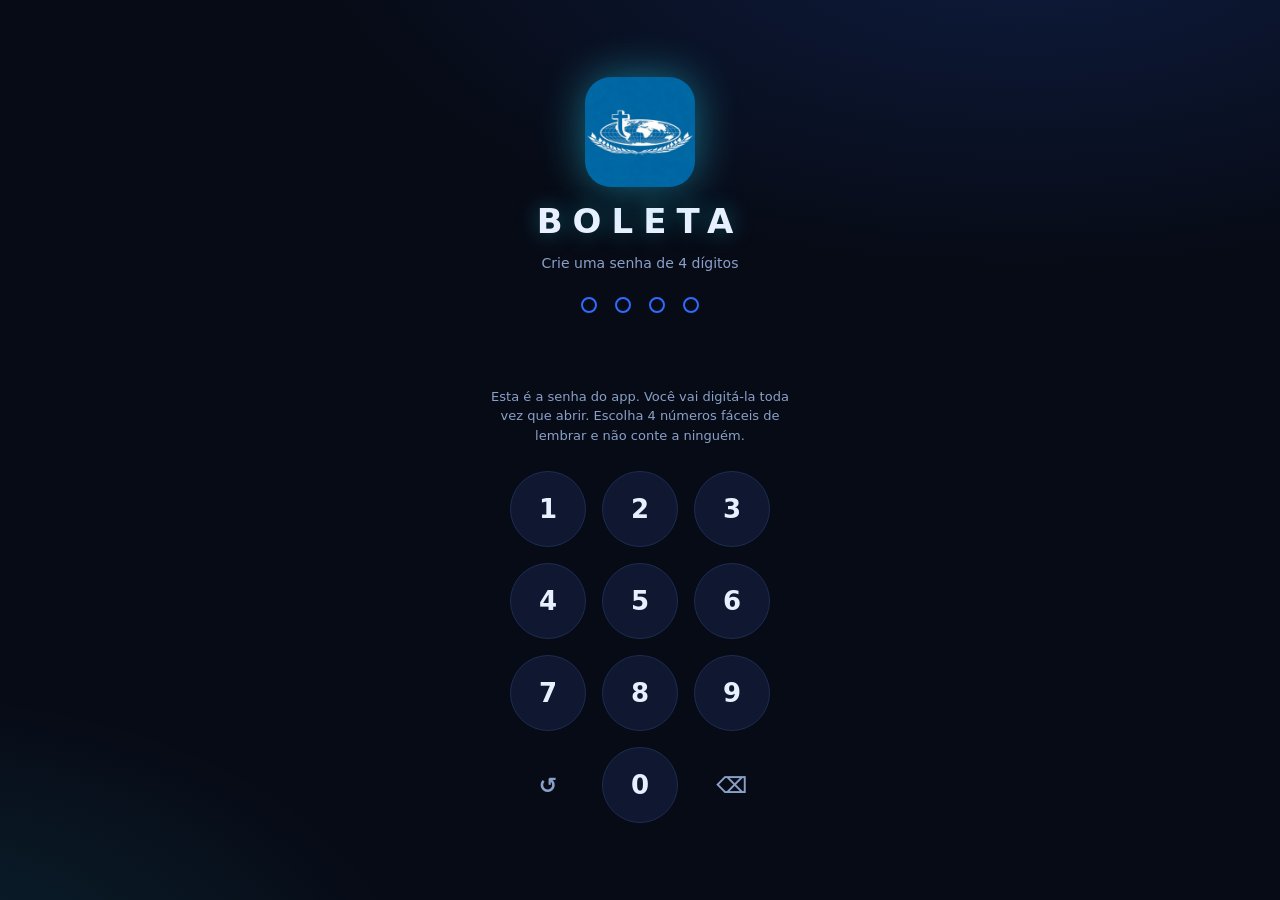
<file: index.html>
<!DOCTYPE html>
<html lang="pt-BR">
<head>
  <meta charset="UTF-8" />
  <meta name="viewport" content="width=device-width, initial-scale=1.0, viewport-fit=cover" />
  <meta name="theme-color" content="#070b16" />
  <title>Boleta - Controle Financeiro</title>
  <link rel="manifest" href="manifest.webmanifest" />
  <link rel="icon" href="icons/icon-192-2.png" type="image/png" />
  <link rel="apple-touch-icon" href="icons/icon-192-2.png" />
  <!-- iOS: abrir em tela cheia (standalone) ao Adicionar à Tela de Início pelo Safari -->
  <meta name="apple-mobile-web-app-capable" content="yes" />
  <meta name="mobile-web-app-capable" content="yes" />
  <meta name="apple-mobile-web-app-status-bar-style" content="black" />
  <meta name="apple-mobile-web-app-title" content="Boleta" />
  <link rel="stylesheet" href="css/styles.css" />
</head>
<body>
  <!-- ====================== TELA DE BLOQUEIO (PIN) ====================== -->
  <section id="lock-screen" class="lock">
    <div class="lock__brand">
      <img class="lock__logo" src="icons/icon-512-2.png" alt="Logo da empresa" />
      <h1 class="lock__title">BOLETA</h1>
      <p class="lock__sub" id="lock-sub">Digite seu PIN de 4 dígitos</p>
    </div>

    <div class="pin-dots" id="pin-dots">
      <span></span><span></span><span></span><span></span>
    </div>
    <p class="pin-error" id="pin-error"></p>
    <p class="lock__hint" id="lock-hint"></p>

    <div class="keypad" id="keypad">
      <button class="key" data-key="1">1</button>
      <button class="key" data-key="2">2</button>
      <button class="key" data-key="3">3</button>
      <button class="key" data-key="4">4</button>
      <button class="key" data-key="5">5</button>
      <button class="key" data-key="6">6</button>
      <button class="key" data-key="7">7</button>
      <button class="key" data-key="8">8</button>
      <button class="key" data-key="9">9</button>
      <button class="key key--ghost" data-key="reset" title="Apagar tudo">↺</button>
      <button class="key" data-key="0">0</button>
      <button class="key key--ghost" data-key="back" title="Apagar">⌫</button>
    </div>
  </section>

  <!-- ====================== APP ====================== -->
  <div id="app" class="app hidden">
    <header class="topbar">
      <div class="topbar__brand">
        <img class="topbar__logo" src="icons/icon-512-2.png" alt="" />
        <div class="topbar__titles">
          <span class="topbar__name">Boleta</span>
          <span class="topbar__unit" id="topbar-unit"></span>
        </div>
      </div>
      <div class="month-nav">
        <button class="month-nav__btn" id="prev-month" aria-label="Mês anterior">‹</button>
        <button class="month-nav__label" id="month-label">Maio 2026</button>
        <button class="month-nav__btn" id="next-month" aria-label="Próximo mês">›</button>
      </div>
      <button class="icon-btn" id="lock-now" title="Bloquear">🔒</button>
    </header>

    <main class="content">
      <!-- ---------- RESUMO ---------- -->
      <section class="view" id="view-resumo">
        <div class="balance-card" id="balance-card">
          <span class="balance-card__label">Saldo do mês</span>
          <span class="balance-card__value" id="balance-value">R$ 0,00</span>
          <span class="balance-card__hint" id="balance-hint">Entradas − Saídas</span>
        </div>

        <div class="stat-grid">
          <div class="stat stat--in">
            <span class="stat__label">Entradas</span>
            <span class="stat__value" id="stat-entradas">R$ 0,00</span>
          </div>
          <div class="stat stat--out">
            <span class="stat__label">Saídas</span>
            <span class="stat__value" id="stat-saidas">R$ 0,00</span>
          </div>
        </div>

        <h2 class="section-title">Entradas por categoria</h2>
        <div class="breakdown" id="breakdown-entradas"></div>

        <h2 class="section-title">Saídas</h2>
        <div class="breakdown" id="breakdown-saidas"></div>

        <h2 class="section-title">Enviar por WhatsApp</h2>
        <div class="export-actions">
          <button class="btn btn--neon" id="export-week">📲 Resumo da semana</button>
          <button class="btn btn--neon" id="export-month">📲 Resumo do mês</button>
        </div>
      </section>

      <!-- ---------- ENTRADAS ---------- -->
      <section class="view hidden" id="view-entradas">
        <button class="btn btn--neon btn--block wiz-start" id="start-wizard">✨ Lançamento guiado da semana</button>
        <p class="view-intro">Ou edite direto abaixo. Lançamentos semanais (segunda a domingo).</p>
        <div id="weeks-list"></div>
      </section>

      <!-- ---------- DESPESAS ---------- -->
      <section class="view hidden" id="view-despesas">
        <div class="panel">
          <div class="panel__head">
            <h2 class="section-title section-title--flush">Despesas fixas</h2>
            <button class="btn btn--small" id="adjust-year">↗ Reajuste anual</button>
          </div>
          <p class="view-intro">Valores aplicados todo mês. Cada ano guarda seu próprio valor.</p>
          <div id="fixed-list"></div>
          <form class="add-row" id="add-fixed">
            <input class="input" id="fixed-name" placeholder="Nome (ex: Aluguel)" autocomplete="off" />
            <input class="input input--money" id="fixed-amount" inputmode="decimal" placeholder="0,00" />
            <button class="btn btn--neon" type="submit">+</button>
          </form>
        </div>

        <div class="panel">
          <h2 class="section-title section-title--flush">Contas variáveis do mês</h2>
          <p class="view-intro">Entrada manual e mensal (ex: Luz, Água).</p>
          <div id="variable-list"></div>
          <form class="add-row" id="add-variable">
            <input class="input" id="variable-name" placeholder="Nome (ex: Luz)" autocomplete="off" />
            <input class="input input--money" id="variable-amount" inputmode="decimal" placeholder="0,00" />
            <button class="btn btn--neon" type="submit">+</button>
          </form>
        </div>
      </section>

      <!-- ---------- HISTÓRICO ---------- -->
      <section class="view hidden" id="view-historico">
        <p class="view-intro">Comparativo de saldos por mês e por ano.</p>
        <div class="year-tabs" id="year-tabs"></div>
        <div id="year-summary"></div>
        <h2 class="section-title">Meses</h2>
        <div id="history-list"></div>

        <div class="panel" style="margin-top:22px">
          <h2 class="section-title section-title--flush">Backup dos dados</h2>
          <p class="view-intro">Tudo fica só neste aparelho. Exporte um arquivo para guardar
            ou levar para outro dispositivo.</p>
          <div class="data-actions">
            <button class="btn" id="export-json">⬇ Exportar backup (.json)</button>
            <button class="btn" id="import-json">⬆ Restaurar backup</button>
          </div>
          <input type="file" id="import-file" accept="application/json,.json" hidden />
        </div>
      </section>

      <!-- ---------- CONFIGURAÇÕES ---------- -->
      <section class="view hidden" id="view-config">
        <div class="panel">
          <h2 class="section-title section-title--flush">Unidade responsável</h2>
          <div class="setting-row">
            <div>
              <div class="setting-row__name" id="config-unit">—</div>
              <div class="setting-row__sub">Aparece no topo do app e nos resumos</div>
            </div>
            <button class="btn btn--small" id="edit-unit">Editar</button>
          </div>
          <div class="setting-row">
            <div>
              <div class="setting-row__name">Como usar o app</div>
              <div class="setting-row__sub">Rever o tour de boas-vindas</div>
            </div>
            <button class="btn btn--small" id="show-welcome">Ver tour</button>
          </div>
        </div>

        <div class="panel">
          <h2 class="section-title section-title--flush">Segurança</h2>
          <div class="setting-row">
            <div>
              <div class="setting-row__name">PIN de acesso</div>
              <div class="setting-row__sub">Senha numérica de 4 dígitos</div>
            </div>
            <button class="btn btn--small" id="change-pin">Mudar PIN</button>
          </div>
          <div class="setting-row">
            <div>
              <div class="setting-row__name">Bloquear agora</div>
              <div class="setting-row__sub">Volta para a tela do PIN</div>
            </div>
            <button class="btn btn--small" id="lock-from-config">🔒 Bloquear</button>
          </div>
        </div>

        <div class="panel">
          <h2 class="section-title section-title--flush">Sobre</h2>
          <p class="view-intro" style="margin:0">
            <b>Boleta</b> · controle financeiro<br>
            Criado e desenvolvido por <b>Pr. Vinicius Galhardo</b>, com o intuito de ajudar
            os colegas ministeriais na organização pessoal.<br><br>
            Encontrou algum erro ou bug, ou tem alguma sugestão? Clica no botão abaixo:
          </p>
          <div class="about-arrow" aria-hidden="true">↓</div>
          <a class="about-cta" href="https://wa.me/5511932955199?text=Ol%C3%A1!%20Sobre%20o%20Boleta%3A%20"
            target="_blank" rel="noopener">
            <span class="about-cta__ic">📲</span>
            <span class="about-cta__tx">
              <b>Falar com o desenvolvedor</b>
              <small>WhatsApp (11) 93295-5199 · mensagem pronta</small>
            </span>
            <span class="about-cta__go">›</span>
          </a>
          <p class="view-intro" style="margin:12px 0 0">
            Todos os dados ficam só neste aparelho. Faça backups na aba Histórico.
          </p>
        </div>
      </section>
    </main>

    <!-- ---------- NAV INFERIOR ---------- -->
    <nav class="tabbar">
      <button class="tab is-active" data-view="resumo">
        <span class="tab__icon">🏠</span><span class="tab__txt">Início</span>
      </button>
      <button class="tab" data-view="despesas">
        <span class="tab__icon">🧾</span><span class="tab__txt">Gastos</span>
      </button>
      <button class="tab tab--fab" data-view="entradas" id="tab-lancar">
        <span class="tab__fab">+</span><span class="tab__txt">Lançar</span>
      </button>
      <button class="tab" data-view="historico">
        <span class="tab__icon">📅</span><span class="tab__txt">Histórico</span>
      </button>
      <button class="tab" data-view="config">
        <span class="tab__icon">⚙️</span><span class="tab__txt">Ajustes</span>
      </button>
    </nav>
  </div>

  <!-- ====================== TOAST ====================== -->
  <div class="toast" id="toast"></div>

  <!-- ====================== MODAL ====================== -->
  <div class="modal hidden" id="modal">
    <div class="modal__box">
      <h3 class="modal__title" id="modal-title"></h3>
      <p class="modal__msg" id="modal-msg"></p>
      <div class="modal__field" id="modal-field-wrap">
        <input class="input" id="modal-input" />
      </div>
      <div class="modal__actions">
        <button class="btn btn--ghost" id="modal-cancel">Cancelar</button>
        <button class="btn btn--neon" id="modal-ok">Confirmar</button>
      </div>
    </div>
  </div>

  <!-- ====================== SELETOR DE SEMANA (export) ====================== -->
  <div class="sheet hidden" id="picker">
    <div class="sheet__box">
      <div class="sheet__head">
        <h3 class="sheet__title" id="picker-title">Escolha a semana</h3>
        <button class="sheet__close" id="picker-close" aria-label="Fechar">✕</button>
      </div>
      <div class="sheet__list" id="picker-list"></div>
    </div>
  </div>

  <!-- ====================== OVERLAY DE PIN (trocar senha) ====================== -->
  <div class="pin-overlay hidden" id="pin-overlay">
    <div class="pin-overlay__box">
      <button class="pin-overlay__close" id="pin-ov-close" aria-label="Cancelar">✕</button>
      <p class="pin-overlay__title" id="pin-ov-title">Digite o PIN atual</p>
      <div class="pin-dots" id="pin-ov-dots"><span></span><span></span><span></span><span></span></div>
      <p class="pin-error" id="pin-ov-error"></p>
      <div class="keypad" id="pin-ov-keypad">
        <button class="key" data-key="1">1</button>
        <button class="key" data-key="2">2</button>
        <button class="key" data-key="3">3</button>
        <button class="key" data-key="4">4</button>
        <button class="key" data-key="5">5</button>
        <button class="key" data-key="6">6</button>
        <button class="key" data-key="7">7</button>
        <button class="key" data-key="8">8</button>
        <button class="key" data-key="9">9</button>
        <button class="key key--ghost" data-key="reset" title="Apagar tudo">↺</button>
        <button class="key" data-key="0">0</button>
        <button class="key key--ghost" data-key="back" title="Apagar">⌫</button>
      </div>
    </div>
  </div>

  <!-- ====================== ASSISTENTE DE LANÇAMENTO GUIADO ====================== -->
  <div class="wizard hidden" id="wizard">
    <div class="wizard__box">
      <button class="wizard__close" id="wiz-close" aria-label="Fechar">✕</button>
      <div class="wizard__steps" id="wiz-steps"></div>
      <h3 class="wizard__title" id="wiz-title"></h3>
      <p class="wizard__sub" id="wiz-sub"></p>
      <div class="wizard__body" id="wiz-body"></div>
      <div class="wizard__nav">
        <button class="btn btn--ghost" id="wiz-back">Voltar</button>
        <button class="btn btn--neon" id="wiz-next">Próximo</button>
      </div>
    </div>
  </div>

  <!-- ====================== TOUR "COMO USAR" (primeiro acesso) ====================== -->
  <div class="onboard hidden" id="onboard">
    <div class="onboard__box">
      <button class="onboard__skip" id="ob-skip">Pular</button>
      <div class="onboard__art" id="ob-art"></div>
      <h2 class="onboard__title" id="ob-title"></h2>
      <p class="onboard__text" id="ob-text"></p>
      <div class="onboard__field hidden" id="ob-field">
        <input class="input" id="ob-unit" placeholder="Nome da sua unidade" autocomplete="off" />
      </div>
      <div class="onboard__dots" id="ob-dots"></div>
      <div class="onboard__nav">
        <button class="btn btn--ghost" id="ob-back">Voltar</button>
        <button class="btn btn--neon" id="ob-next">Próximo</button>
      </div>
    </div>
  </div>

  <script src="js/utils.js"></script>
  <script src="js/store.js"></script>
  <script src="js/app.js"></script>
</body>
</html>
</file>
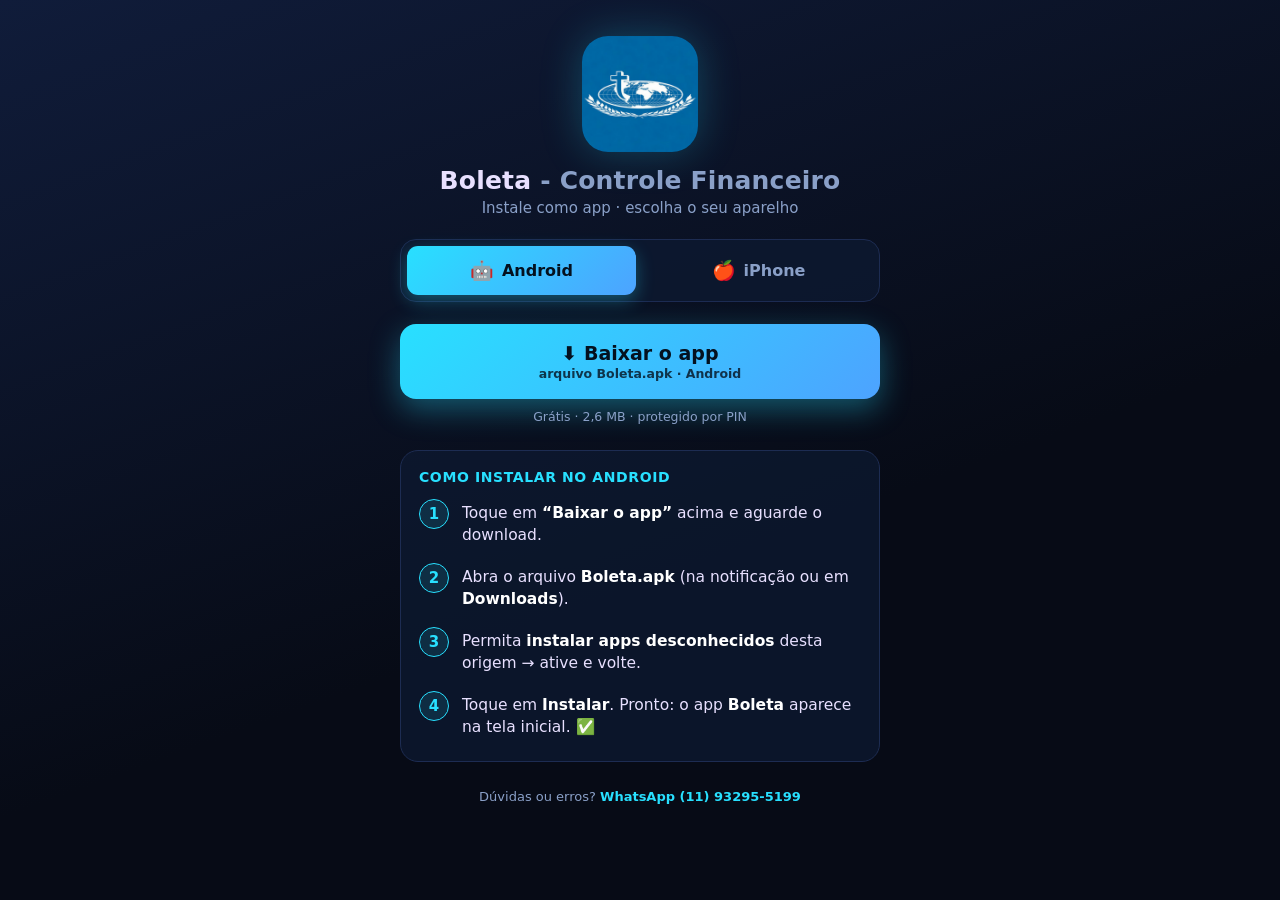
<file: app/index.html>
<!doctype html>
<html lang="pt-BR">
<head>
<meta charset="utf-8">
<meta name="viewport" content="width=device-width, initial-scale=1">
<meta name="theme-color" content="#070b16">
<title>Instalar o app Boleta - Controle Financeiro</title>
<style>
  :root{
    --bg:#070b16; --bg2:#0e1a33; --line:#1d2c52;
    --text:#e8e0ff; --dim:#8aa0c8; --neon:#28e0ff; --blue:#4da3ff;
    --pos:#36e0a0; --warn:#ffcf5c;
  }
  *{box-sizing:border-box}
  body{
    margin:0; font-family:system-ui,-apple-system,"Segoe UI",Roboto,sans-serif;
    color:var(--text);
    background:linear-gradient(160deg,#101c3a,#070b16 60%);
    min-height:100vh; padding:28px 18px 56px;
  }
  .wrap{max-width:480px; margin:0 auto}
  .logo{display:block; width:116px; height:116px; margin:8px auto 14px; border-radius:26px;
    box-shadow:0 0 40px rgba(40,224,255,.25)}
  h1{font-size:25px; text-align:center; margin:0 0 4px; letter-spacing:.2px}
  .sub{text-align:center; color:var(--dim); font-size:15px; margin:0 0 22px}

  /* seletor Android / iPhone */
  .toggle{display:flex; gap:8px; background:rgba(14,26,51,.7); border:1px solid var(--line);
    border-radius:16px; padding:6px; margin:0 0 22px}
  .tg{flex:1; display:flex; align-items:center; justify-content:center; gap:8px;
    background:transparent; color:var(--dim); border:0; cursor:pointer;
    font-family:inherit; font-size:16px; font-weight:700; padding:13px 8px; border-radius:11px;
    transition:.15s}
  .tg .ic{font-size:19px}
  .tg.on{background:linear-gradient(135deg,#28e0ff,#4da3ff); color:#04111f;
    box-shadow:0 6px 18px rgba(40,224,255,.3)}

  .plat{display:none}
  .plat.on{display:block}
  .cta{
    display:flex; align-items:center; justify-content:center; gap:10px;
    background:linear-gradient(135deg,#28e0ff,#4da3ff); color:#04111f;
    font-weight:800; font-size:19px; text-decoration:none;
    padding:18px 20px; border-radius:16px; text-align:center;
    box-shadow:0 10px 30px rgba(40,224,255,.35);
  }
  .cta small{display:block; font-weight:600; font-size:12.5px; opacity:.8; margin-top:2px}
  .size{text-align:center; color:var(--dim); font-size:12.5px; margin:10px 0 26px}
  .card{background:rgba(14,26,51,.7); border:1px solid var(--line); border-radius:18px;
    padding:18px 18px 6px; margin-bottom:18px}
  .card h2{font-size:14px; letter-spacing:.6px; text-transform:uppercase;
    color:var(--neon); margin:0 0 14px}
  .step{display:flex; gap:13px; align-items:flex-start; margin-bottom:16px}
  .num{flex:none; width:30px; height:30px; border-radius:50%; background:rgba(40,224,255,.12);
    border:1px solid var(--neon); color:var(--neon); font-weight:800; font-size:15px;
    display:grid; place-items:center}
  .step p{margin:3px 0 0; font-size:15.5px; line-height:1.45}
  .step b{color:#fff}
  .warn{background:rgba(255,207,92,.1); border:1px solid rgba(255,207,92,.4);
    border-radius:14px; padding:13px 15px; color:#ffe6a6; font-size:14px; line-height:1.5; margin-bottom:18px}
  .warn b{color:#fff}
  .tip{background:rgba(54,224,160,.08); border:1px solid rgba(54,224,160,.3);
    border-radius:14px; padding:13px 15px; color:#bfeede; font-size:13.5px; line-height:1.5; margin-bottom:18px}
  .foot{text-align:center; color:var(--dim); font-size:13px; line-height:1.7; margin-top:24px}
  .foot a{color:var(--neon); text-decoration:none; font-weight:700}
  .pos{color:var(--pos); font-weight:700}
</style>
</head>
<body>
  <div class="wrap">
    <img class="logo" src="../icons/icon-512-2.png" alt="Boleta">
    <h1>Boleta <span style="color:var(--dim);font-weight:600">- Controle Financeiro</span></h1>
    <p class="sub">Instale como app · escolha o seu aparelho</p>

    <!-- SELETOR -->
    <div class="toggle" role="tablist">
      <button class="tg" data-p="android"><span class="ic">🤖</span> Android</button>
      <button class="tg" data-p="ios"><span class="ic">🍎</span> iPhone</button>
    </div>

    <!-- ============ ANDROID ============ -->
    <section id="android" class="plat">
      <a class="cta" href="../Boleta.apk" download>
        <span>⬇️ Baixar o app
          <small>arquivo Boleta.apk · Android</small>
        </span>
      </a>
      <p class="size">Grátis · 2,6 MB · protegido por PIN</p>
      <div class="card">
        <h2>Como instalar no Android</h2>
        <div class="step"><div class="num">1</div><p>Toque em <b>“Baixar o app”</b> acima e aguarde o download.</p></div>
        <div class="step"><div class="num">2</div><p>Abra o arquivo <b>Boleta.apk</b> (na notificação ou em <b>Downloads</b>).</p></div>
        <div class="step"><div class="num">3</div><p>Permita <b>instalar apps desconhecidos</b> desta origem → ative e volte.</p></div>
        <div class="step"><div class="num">4</div><p>Toque em <b>Instalar</b>. Pronto: o app <b class="pos">Boleta</b> aparece na tela inicial. ✅</p></div>
      </div>
    </section>

    <!-- ============ iPHONE ============ -->
    <section id="ios" class="plat">
      <div class="warn">
        ⚠️ <b>Precisa ser no Safari.</b> Se você abriu pelo WhatsApp, Instagram ou Chrome,
        toque no menu <b>(•••)</b> ou no ícone de compartilhar e escolha <b>“Abrir no Safari”</b> antes de continuar.
      </div>
      <div class="card">
        <h2>Como instalar no iPhone</h2>
        <div class="step"><div class="num">1</div><p>No <b>Safari</b>, toque no botão <b>Compartilhar</b> — o quadradinho com uma <b>seta pra cima ⬆️</b> (na barra de baixo).</p></div>
        <div class="step"><div class="num">2</div><p>Role para baixo e toque em <b>“Adicionar à Tela de Início”</b>.</p></div>
        <div class="step"><div class="num">3</div><p>Toque em <b>“Adicionar”</b> no canto superior direito.</p></div>
        <div class="step"><div class="num">4</div><p>Pronto: o ícone do <b class="pos">Boleta</b> aparece na tela e abre como app, em tela cheia. ✅</p></div>
      </div>
      <div class="tip">
        🍎 No iPhone, o app é instalado direto pelo Safari (a Apple não permite baixar arquivo de app por fora da loja). Funciona offline e fica protegido por PIN.
      </div>
    </section>

    <p class="foot">
      Dúvidas ou erros? <a href="https://wa.me/5511932955199?text=Ol%C3%A1!%20Sobre%20o%20app%20Boleta%3A%20">WhatsApp (11) 93295-5199</a>
    </p>
  </div>

  <script>
    (function(){
      var ua = navigator.userAgent || '';
      var isIOS = /iPad|iPhone|iPod/.test(ua) ||
                  (navigator.platform === 'MacIntel' && navigator.maxTouchPoints > 1);
      var initial = isIOS ? 'ios' : 'android';

      function select(p){
        document.querySelectorAll('.plat').forEach(function(s){ s.classList.remove('on'); });
        document.querySelectorAll('.tg').forEach(function(b){ b.classList.toggle('on', b.dataset.p === p); });
        document.getElementById(p).classList.add('on');
      }
      document.querySelectorAll('.tg').forEach(function(b){
        b.addEventListener('click', function(){ select(b.dataset.p); });
      });
      select(initial);
    })();
  </script>
</body>
</html>
</file>
<file: css/styles.css>
/* ====================================================================
   BOLETA · tema escuro futurista, detalhes azul / neon
   ==================================================================== */
:root {
  --bg:          #070b16;
  --bg-2:        #0b1224;
  --surface:     #0f1830;
  --surface-2:   #131e3c;
  --line:        #1d2c52;
  --text:        #e8f0ff;
  --text-dim:    #8aa0c8;
  --text-faint:  #54688f;

  --neon:        #28e0ff;   /* azul neon principal   */
  --neon-2:      #2f6bff;   /* azul mais profundo    */
  --neon-soft:   rgba(40, 224, 255, 0.14);
  --pos:         #1fffa8;   /* verde saldo positivo  */
  --neg:         #ff3b6b;   /* vermelho saldo neg.   */

  --glow:        0 0 22px rgba(40, 224, 255, 0.35);
  --glow-pos:    0 0 24px rgba(31, 255, 168, 0.35);
  --glow-neg:    0 0 24px rgba(255, 59, 107, 0.35);

  --radius:      16px;
  --radius-sm:   11px;
  --font:        "Segoe UI", system-ui, -apple-system, Roboto, sans-serif;
}

* { box-sizing: border-box; margin: 0; padding: 0; -webkit-tap-highlight-color: transparent; }

html, body {
  height: 100%;
  background:
    radial-gradient(1200px 600px at 80% -10%, rgba(47, 107, 255, 0.18), transparent 60%),
    radial-gradient(900px 500px at -10% 110%, rgba(40, 224, 255, 0.12), transparent 60%),
    var(--bg);
  color: var(--text);
  font-family: var(--font);
  overscroll-behavior: none;
}
body { display: flex; flex-direction: column; min-height: 100dvh; }
.hidden { display: none !important; }
button { font-family: inherit; cursor: pointer; }

/* ====================== TELA DE BLOQUEIO ====================== */
.lock {
  flex: 1;
  display: flex;
  flex-direction: column;
  align-items: center;
  justify-content: center;
  gap: 26px;
  padding: 32px 24px calc(32px + env(safe-area-inset-bottom));
  text-align: center;
}
.lock__brand { display: flex; flex-direction: column; align-items: center; gap: 14px; }
.lock__logo {
  width: 110px; height: 110px; object-fit: contain;
  border-radius: 26px;
  filter: drop-shadow(0 0 22px rgba(40, 224, 255, 0.45));
  animation: pulse 3.2s ease-in-out infinite;
}
@keyframes pulse { 0%,100%{ transform: scale(1); opacity:.92 } 50%{ transform: scale(1.06); opacity:1 } }
.lock__title { font-size: 34px; letter-spacing: 10px; font-weight: 800; text-shadow: var(--glow); }
.lock__sub { color: var(--text-dim); font-size: 14px; }

.pin-dots { display: flex; gap: 18px; }
.pin-dots span {
  width: 16px; height: 16px; border-radius: 50%;
  border: 2px solid var(--neon-2);
  transition: .18s;
}
.pin-dots span.filled { background: var(--neon); box-shadow: var(--glow); border-color: var(--neon); }
.pin-error { color: var(--neg); font-size: 13px; min-height: 18px; }
.lock__hint { color: var(--text-dim); font-size: 13px; line-height: 1.5;
  max-width: 300px; margin: 4px auto 0; text-align: center; }
.lock__hint:empty { display: none; }
.lock.shake { animation: shake .4s; }
@keyframes shake { 0%,100%{transform:translateX(0)} 20%,60%{transform:translateX(-9px)} 40%,80%{transform:translateX(9px)} }

.keypad {
  display: grid;
  grid-template-columns: repeat(3, 76px);
  gap: 16px;
}
.key {
  height: 76px; border-radius: 50%;
  background: var(--surface);
  border: 1px solid var(--line);
  color: var(--text);
  font-size: 26px; font-weight: 600;
  transition: .12s;
}
.key:active { transform: scale(.93); background: var(--surface-2); box-shadow: var(--glow); border-color: var(--neon); }
.key--ghost { background: transparent; border-color: transparent; color: var(--text-dim); font-size: 22px; }

/* ====================== APP SHELL ====================== */
.app { flex: 1; display: flex; flex-direction: column; min-height: 100dvh; }

.topbar {
  position: sticky; top: 0; z-index: 20;
  display: flex; align-items: center; justify-content: space-between; gap: 10px;
  padding: calc(12px + env(safe-area-inset-top)) 16px 12px;
  background: rgba(7, 11, 22, 0.82);
  backdrop-filter: blur(14px);
  border-bottom: 1px solid var(--line);
}
.topbar__brand { display: flex; align-items: center; gap: 9px; }
.topbar__logo { width: 26px; height: 26px; object-fit: contain; border-radius: 7px;
  filter: drop-shadow(0 0 6px rgba(40, 224, 255, 0.45)); }
.topbar__titles { display: flex; flex-direction: column; min-width: 0; line-height: 1.15; }
.topbar__name { font-weight: 800; letter-spacing: 2px; font-size: 15px; }
.topbar__unit { font-size: 10.5px; color: var(--neon); font-weight: 600; letter-spacing: .3px;
  max-width: 132px; white-space: nowrap; overflow: hidden; text-overflow: ellipsis; }
.topbar__unit:empty { display: none; }

.month-nav { display: flex; align-items: center; gap: 4px; }
.month-nav__btn {
  width: 32px; height: 32px; border-radius: 9px;
  background: var(--surface); border: 1px solid var(--line); color: var(--neon);
  font-size: 20px; line-height: 1;
}
.month-nav__btn:active { box-shadow: var(--glow); }
.month-nav__label {
  min-width: 116px; padding: 6px 10px; border-radius: 9px;
  background: var(--surface); border: 1px solid var(--line); color: var(--text);
  font-weight: 600; font-size: 13.5px; text-transform: capitalize;
}
.month-nav__label::after { content: ' ▾'; color: var(--neon); font-size: 11px; }
.month-nav__label:active { box-shadow: var(--glow); }
.icon-btn { width: 36px; height: 36px; border-radius: 10px; background: var(--surface);
  border: 1px solid var(--line); font-size: 15px; }

.content { flex: 1; overflow-y: auto; padding: 18px 16px 96px; max-width: 620px; width: 100%; margin: 0 auto; }
.view-intro { color: var(--text-dim); font-size: 13px; margin-bottom: 14px; }
.section-title { font-size: 13px; text-transform: uppercase; letter-spacing: 1.5px;
  color: var(--text-faint); margin: 22px 0 10px; }
.section-title--flush { margin-top: 0; }

/* ====================== RESUMO ====================== */
.balance-card {
  position: relative; overflow: hidden;
  display: flex; flex-direction: column; gap: 4px;
  padding: 24px 22px;
  border-radius: var(--radius);
  background: linear-gradient(135deg, var(--surface-2), var(--surface));
  border: 1px solid var(--line);
}
.balance-card::after {
  content: ""; position: absolute; inset: 0;
  background: radial-gradient(420px 160px at 100% 0%, var(--neon-soft), transparent 70%);
  pointer-events: none;
}
.balance-card__label { color: var(--text-dim); font-size: 13px; }
.balance-card__value { font-size: 40px; font-weight: 800; letter-spacing: .5px; line-height: 1.15; }
.balance-card__hint { color: var(--text-faint); font-size: 12px; }
.balance-card.is-pos { border-color: rgba(31,255,168,.4); box-shadow: var(--glow-pos); }
.balance-card.is-pos .balance-card__value { color: var(--pos); text-shadow: var(--glow-pos); }
.balance-card.is-neg { border-color: rgba(255,59,107,.4); box-shadow: var(--glow-neg); }
.balance-card.is-neg .balance-card__value { color: var(--neg); text-shadow: var(--glow-neg); }

.stat-grid { display: grid; grid-template-columns: 1fr 1fr; gap: 12px; margin-top: 12px; }
.stat { padding: 14px 16px; border-radius: var(--radius-sm); background: var(--surface); border: 1px solid var(--line); }
.stat__label { display: block; font-size: 12px; color: var(--text-dim); margin-bottom: 4px; }
.stat__value { font-size: 20px; font-weight: 700; }
.stat--in .stat__value { color: var(--pos); }
.stat--out .stat__value { color: var(--neg); }

.breakdown { display: flex; flex-direction: column; gap: 8px; }
.bd-row {
  display: flex; align-items: center; justify-content: space-between;
  padding: 13px 15px; border-radius: var(--radius-sm);
  background: var(--surface); border: 1px solid var(--line);
}
.bd-row__name { display: flex; align-items: center; gap: 9px; font-size: 14.5px; }
.bd-row__dot { width: 8px; height: 8px; border-radius: 50%; background: var(--neon); box-shadow: var(--glow); }
.bd-row__dot--out { background: var(--neg); box-shadow: var(--glow-neg); }
.bd-row__val { font-weight: 700; font-size: 15px; }
.bd-row__tag { font-size: 11px; color: var(--text-faint); margin-left: 6px; }
.bd-empty { color: var(--text-faint); font-size: 13px; padding: 6px 2px; }

/* ====================== ENTRADAS / SEMANAS ====================== */
.week {
  border-radius: var(--radius); background: var(--surface);
  border: 1px solid var(--line); padding: 15px 16px; margin-bottom: 12px;
}
.week__head { display: flex; align-items: baseline; justify-content: space-between; margin-bottom: 12px; }
.week__title { font-weight: 700; font-size: 14.5px; }
.week__range { color: var(--text-faint); font-size: 12px; }
.week__total { color: var(--pos); font-weight: 700; font-size: 14px; }
.in-field { display: flex; align-items: center; gap: 10px; margin-top: 9px; }
.in-field__label { flex: 1; font-size: 13.5px; color: var(--text-dim); display: flex; align-items: center; gap: 8px; }
.in-field__label b { color: var(--text); font-weight: 600; }

/* categoria com 2 formas de recebimento (espécie / outros) */
.in-cat { margin-top: 14px; }
.in-cat__head { display: flex; align-items: center; gap: 8px; font-size: 13.5px;
  color: var(--text); font-weight: 600; margin-bottom: 8px; }
.in-pair { display: flex; gap: 10px; }
.in-mini { flex: 1; min-width: 0; display: flex; flex-direction: column; gap: 5px; }
.in-mini__lab { font-size: 12px; color: var(--text-dim); display: flex;
  align-items: center; gap: 6px; white-space: nowrap; }
.in-mini .input--money { max-width: none; width: 100%; }
.pay-syms { font-size: 11px; color: var(--text-faint); letter-spacing: .3px; }
.bd-methods { display: flex; align-items: center; gap: 8px; flex-wrap: wrap;
  margin-top: 10px; padding-top: 10px; border-top: 1px dashed var(--line);
  font-size: 12.5px; color: var(--text-dim); }
.bd-methods b { color: var(--text); font-weight: 700; }
.bd-methods__sep { color: var(--text-faint); }

/* ====================== DESPESAS ====================== */
.panel { border-radius: var(--radius); background: var(--bg-2); border: 1px solid var(--line);
  padding: 16px; margin-bottom: 16px; }
.panel__head { display: flex; align-items: center; justify-content: space-between; gap: 10px; }

.list-row {
  display: flex; align-items: center; gap: 10px;
  padding: 12px 0; border-bottom: 1px solid var(--line);
}
.list-row:last-child { border-bottom: none; }
.list-row__name { flex: 1; font-size: 14.5px; }
.list-row__sub { display: block; font-size: 11px; color: var(--text-faint); }
.list-row__val { font-weight: 700; color: var(--neg); }
.list-row__del { width: 30px; height: 30px; border-radius: 8px; background: transparent;
  border: 1px solid var(--line); color: var(--text-dim); font-size: 14px; }
.list-row__del:active { color: var(--neg); border-color: var(--neg); }
.list-row.is-editable .list-row__val { cursor: pointer; border-bottom: 1px dashed var(--text-faint); }

.add-row { display: flex; gap: 8px; margin-top: 14px; }
.add-row .input:first-child { flex: 1; }

.data-actions { display: flex; flex-direction: column; gap: 10px; }
.data-actions .btn { width: 100%; }

/* ====================== CONFIGURAÇÕES ====================== */
.setting-row {
  display: flex; align-items: center; justify-content: space-between; gap: 12px;
  padding: 12px 0; border-bottom: 1px solid var(--line);
}
.setting-row:last-child { border-bottom: none; }
.setting-row__name { font-size: 15px; font-weight: 600; }
.setting-row__sub { font-size: 12px; color: var(--text-faint); margin-top: 2px; }
.about-link { display: inline-block; margin-top: 4px; color: var(--neon); font-weight: 700;
  text-decoration: none; border-bottom: 1px solid rgba(40, 224, 255, .4); padding-bottom: 1px; }
.about-arrow { text-align: center; color: var(--neon); font-size: 26px; line-height: 1;
  margin: 8px 0 2px; text-shadow: var(--glow); animation: arrowBounce 1.2s ease-in-out infinite; }
@keyframes arrowBounce { 0%,100% { transform: translateY(0); opacity: .7 } 50% { transform: translateY(5px); opacity: 1 } }
.about-cta { display: flex; align-items: center; gap: 12px;
  margin-top: 6px; padding: 13px 14px; border-radius: var(--radius-sm);
  background: var(--surface-2); border: 1px solid var(--neon); box-shadow: var(--glow);
  text-decoration: none; color: var(--text); -webkit-tap-highlight-color: transparent; }
.about-cta:active { transform: scale(.99); filter: brightness(1.08); }
.about-cta__ic { font-size: 22px; line-height: 1; }
.about-cta__tx { display: flex; flex-direction: column; line-height: 1.25; flex: 1; min-width: 0; }
.about-cta__tx b { color: var(--neon); font-size: 15px; }
.about-cta__tx small { color: var(--text-faint); font-size: 11.5px; margin-top: 1px; }
.about-cta__go { color: var(--neon); font-size: 22px; font-weight: 700; }

/* overlay de troca de PIN (reaproveita .keypad e .pin-dots) */
.pin-overlay {
  position: fixed; inset: 0; z-index: 80;
  display: flex; align-items: center; justify-content: center; padding: 22px;
  background: rgba(3, 6, 14, 0.82); backdrop-filter: blur(6px);
}
.pin-overlay.shake { animation: shake .4s; }
.pin-overlay__box {
  position: relative; width: 100%; max-width: 340px;
  display: flex; flex-direction: column; align-items: center; gap: 20px;
  background: var(--surface); border: 1px solid var(--line);
  border-radius: var(--radius); padding: 30px 22px 26px; box-shadow: var(--glow);
}
.pin-overlay__close {
  position: absolute; top: 12px; right: 12px; width: 32px; height: 32px;
  border-radius: 8px; background: transparent; border: 1px solid var(--line);
  color: var(--text-dim); font-size: 14px;
}
.pin-overlay__title { font-size: 16px; font-weight: 600; text-align: center; }
.pin-overlay .pin-error { min-height: 16px; margin-top: -8px; }

/* ====================== HISTÓRICO ====================== */
.year-tabs { display: flex; gap: 8px; flex-wrap: wrap; margin-bottom: 16px; }
.year-tab { padding: 7px 15px; border-radius: 999px; background: var(--surface);
  border: 1px solid var(--line); color: var(--text-dim); font-size: 13px; font-weight: 600; }
.year-tab.is-active { color: var(--bg); background: var(--neon); border-color: var(--neon); box-shadow: var(--glow); }

/* resumo anual */
.ysum {
  position: relative; overflow: hidden;
  border-radius: var(--radius); border: 1px solid var(--line);
  background: linear-gradient(135deg, var(--surface-2), var(--surface));
  padding: 20px 18px; margin-bottom: 8px;
}
.ysum::after {
  content: ""; position: absolute; inset: 0; pointer-events: none;
  background: radial-gradient(420px 160px at 100% 0%, var(--neon-soft), transparent 70%);
}
.ysum.is-pos { border-color: rgba(31,255,168,.4); box-shadow: var(--glow-pos); }
.ysum.is-neg { border-color: rgba(255,59,107,.4); box-shadow: var(--glow-neg); }
.ysum__label { color: var(--text-dim); font-size: 13px; }
.ysum__saldo { display: block; font-size: 34px; font-weight: 800; line-height: 1.2; margin: 2px 0; }
.ysum.is-pos .ysum__saldo { color: var(--pos); text-shadow: var(--glow-pos); }
.ysum.is-neg .ysum__saldo { color: var(--neg); text-shadow: var(--glow-neg); }
.ysum__meta { color: var(--text-faint); font-size: 12.5px; }
.ysum__grid {
  display: grid; grid-template-columns: 1fr 1fr; gap: 10px;
  margin: 16px 0 14px; position: relative;
}
.ysum__cell { background: var(--surface); border: 1px solid var(--line);
  border-radius: var(--radius-sm); padding: 11px 13px; }
.ysum__cell span { display: block; font-size: 11.5px; color: var(--text-dim); margin-bottom: 3px; }
.ysum__cell b { font-size: 16px; font-weight: 700; }
.ysum__cell b.pos { color: var(--pos); }
.ysum__cell b.neg { color: var(--neg); }
.ysum__cell small { font-size: 11px; color: var(--text-faint); font-weight: 400; text-transform: capitalize; }
.ysum__export { width: 100%; position: relative; }
.ysum__empty { color: var(--text-faint); font-size: 13px; padding: 4px 2px 12px; }

/* mini-gráfico anual (12 barras, base no zero) */
.ychart { display: flex; align-items: stretch; gap: 4px; height: 104px;
  margin: 16px 0 4px; position: relative;
  touch-action: pan-y;            /* arrasto horizontal seleciona; vertical ainda rola a página */
  -webkit-user-select: none; user-select: none; -webkit-tap-highlight-color: transparent; }
.ychart__col { flex: 1; min-width: 0; display: flex; flex-direction: column; }
.ychart__half { flex: 1; display: flex; justify-content: center; }
.ychart__half--pos { align-items: flex-end; border-bottom: 1.5px solid var(--line); }
.ychart__half--neg { align-items: flex-start; }
.ychart__bar { width: 64%; min-width: 4px; border-radius: 3px; display: block; transition: height .3s ease; }
.ychart__bar.is-pos { background: var(--pos); box-shadow: 0 0 8px rgba(31,255,168,.45); }
.ychart__bar.is-neg { background: var(--neg); box-shadow: 0 0 8px rgba(255,59,107,.45); }
.ychart__m { text-align: center; font-size: 9px; color: var(--text-faint);
  margin-top: 5px; line-height: 1; white-space: nowrap; }
.ychart__col.is-empty .ychart__m { opacity: .45; }
.ychart__col { position: relative; cursor: pointer; border-radius: 6px; }
.ychart__col.is-sel { background: rgba(40, 224, 255, 0.09); }
.ychart__col.is-sel .ychart__bar { filter: brightness(1.18); outline: 2px solid rgba(255,255,255,.18); }
.ychart__col.is-sel .ychart__m { visibility: hidden; }   /* dá lugar à pílula */
.ychart__pill {
  position: absolute; left: 50%; bottom: -1px; transform: translateX(-50%);
  background: var(--neon); color: #04111f; font-weight: 700; font-size: 9.5px;
  padding: 2px 8px; border-radius: 999px; white-space: nowrap;
  box-shadow: var(--glow); z-index: 3;
}
.ychart__cap { text-align: center; font-size: 13px; color: var(--text); margin-top: 2px; }
.ychart__cap b.pos { color: var(--pos); }
.ychart__cap b.neg { color: var(--neg); }
.ychart__cap .muted { color: var(--text-faint); }
.ychart__cap--hint { color: var(--text-faint); font-size: 12px; }

.hist-item {
  border-radius: var(--radius-sm); background: var(--surface);
  border: 1px solid var(--line); margin-bottom: 9px; overflow: hidden;
}
.hist-item.is-open { border-color: var(--neon); }
.hist-row {
  display: flex; align-items: center; justify-content: space-between;
  padding: 14px 16px; cursor: pointer; -webkit-tap-highlight-color: transparent;
}
.hist-row:active { background: rgba(255,255,255,.03); }
.hist-row__month { font-weight: 600; text-transform: capitalize; display: flex; align-items: center; gap: 6px; }
.hist-row__chev { color: var(--text-faint); font-size: 12px; transition: transform .18s ease; }
.hist-item.is-open .hist-row__chev { transform: rotate(180deg); color: var(--neon); }
.hist-row__meta { font-size: 11.5px; color: var(--text-faint); }
.hist-row__bal { font-weight: 800; font-size: 16px; }
.hist-row__bal.is-pos { color: var(--pos); }
.hist-row__bal.is-neg { color: var(--neg); }
.hist-bar { height: 5px; border-radius: 3px; background: var(--line); margin-top: 7px; overflow: hidden; }
.hist-bar__fill { height: 100%; border-radius: 3px; }

/* detalhe das semanas (expandido) */
.wk-detail { padding: 4px 16px 12px; border-top: 1px solid var(--line); }
.wk-row { padding: 9px 0; border-bottom: 1px dashed var(--line); }
.wk-row:last-child { border-bottom: 0; }
.wk-row__top { display: flex; align-items: baseline; justify-content: space-between; gap: 10px; }
.wk-row__n { font-weight: 600; font-size: 13.5px; }
.wk-row__n small { color: var(--text-faint); font-weight: 400; font-size: 11.5px; margin-left: 4px; }
.wk-row__total { font-size: 14px; font-weight: 800; }
.wk-row__total.pos { color: var(--pos); }
.wk-row__total.muted { color: var(--text-faint); font-weight: 600; }
.wk-row__sub { font-size: 11.5px; color: var(--text-faint); margin-top: 2px; }

/* ====================== INPUTS / BOTÕES ====================== */
.input {
  background: var(--surface); border: 1px solid var(--line); color: var(--text);
  border-radius: var(--radius-sm); padding: 11px 13px; font-size: 15px; width: 100%;
  transition: .15s;
}
.input:focus { outline: none; border-color: var(--neon); box-shadow: var(--glow); }
.input--money { max-width: 120px; text-align: right; }
.input::placeholder { color: var(--text-faint); }

.btn {
  border: 1px solid var(--line); background: var(--surface); color: var(--text);
  border-radius: var(--radius-sm); padding: 11px 16px; font-size: 14px; font-weight: 600;
  transition: .14s;
}
.btn--neon { background: linear-gradient(135deg, var(--neon), var(--neon-2)); color: #04111f;
  border-color: transparent; box-shadow: var(--glow); }
.btn--neon:active { transform: translateY(1px); filter: brightness(1.08); }
.btn--ghost { background: transparent; }
.btn--small { padding: 7px 12px; font-size: 12.5px; }
.btn--block { width: 100%; margin-top: 24px; padding: 15px; font-size: 15px; }

.export-actions { display: flex; flex-direction: column; gap: 10px; }
.export-actions .btn { width: 100%; padding: 14px; font-size: 15px; }

/* ====================== SELETOR (bottom sheet) ====================== */
.sheet {
  position: fixed; inset: 0; z-index: 75;
  display: flex; align-items: flex-end; justify-content: center;
  background: rgba(3, 6, 14, 0.7); backdrop-filter: blur(4px);
}
.sheet__box {
  width: 100%; max-width: 620px;
  background: var(--surface); border: 1px solid var(--line);
  border-radius: 20px 20px 0 0; padding: 18px 16px calc(20px + env(safe-area-inset-bottom));
  box-shadow: 0 -8px 40px rgba(0,0,0,.5);
  animation: sheetUp .22s ease;
}
@keyframes sheetUp { from { transform: translateY(40px); opacity: .4 } to { transform: translateY(0); opacity: 1 } }
.sheet__head { display: flex; align-items: center; justify-content: space-between; margin-bottom: 12px; }
.sheet__title { font-size: 16px; }
.sheet__close { width: 32px; height: 32px; border-radius: 8px; background: transparent;
  border: 1px solid var(--line); color: var(--text-dim); font-size: 14px; }
.sheet__list { display: flex; flex-direction: column; gap: 8px; }
.picker-item {
  display: flex; align-items: center; justify-content: space-between; gap: 10px;
  padding: 14px 15px; border-radius: var(--radius-sm);
  background: var(--surface-2); border: 1px solid var(--line); color: var(--text);
  font-size: 15px; text-align: left;
}
.picker-item:active { border-color: var(--neon); box-shadow: var(--glow); }
.picker-item__name { font-weight: 600; display: flex; align-items: center; gap: 8px; }
.picker-item__sub { color: var(--text-dim); font-size: 13px; }
.picker-item__tag { font-size: 10.5px; font-weight: 700; text-transform: uppercase;
  letter-spacing: .5px; color: var(--bg); background: var(--neon); padding: 2px 7px; border-radius: 999px; }

/* seletor de mês/ano */
.mpick__yr { display: flex; align-items: center; justify-content: center; gap: 18px; margin-bottom: 16px; }
.mpick__yrbtn { width: 38px; height: 38px; border-radius: 10px; background: var(--surface-2);
  border: 1px solid var(--line); color: var(--neon); font-size: 20px; line-height: 1; }
.mpick__yrbtn:active { box-shadow: var(--glow); }
.mpick__yrlabel { font-size: 19px; font-weight: 800; min-width: 70px; text-align: center; }
.mpick__grid { display: grid; grid-template-columns: repeat(3, 1fr); gap: 10px; }
.mpick__m { position: relative; padding: 15px 0; border-radius: var(--radius-sm);
  background: var(--surface-2); border: 1px solid var(--line); color: var(--text);
  font-size: 14.5px; font-weight: 600; }
.mpick__m.is-sel { border-color: var(--neon); box-shadow: var(--glow); color: var(--neon); }
.mpick__dot { position: absolute; top: 9px; right: 11px; width: 6px; height: 6px;
  border-radius: 50%; background: var(--pos); }

/* ====================== ASSISTENTE GUIADO (wizard) ====================== */
.wiz-start { margin-top: 0; margin-bottom: 14px; }
.wizard {
  position: fixed; inset: 0; z-index: 85;
  display: flex; align-items: center; justify-content: center; padding: 20px;
  background: rgba(3, 6, 14, 0.82); backdrop-filter: blur(6px);
}
.wizard__box {
  position: relative; width: 100%; max-width: 380px;
  background: var(--surface); border: 1px solid var(--line);
  border-radius: var(--radius); padding: 26px 20px 20px; box-shadow: var(--glow);
}
.wizard__close { position: absolute; top: 12px; right: 12px; width: 32px; height: 32px;
  border-radius: 8px; background: transparent; border: 1px solid var(--line); color: var(--text-dim); font-size: 14px; }
.wizard__steps { display: flex; gap: 6px; justify-content: center; margin-bottom: 16px; }
.wiz-dot { width: 8px; height: 8px; border-radius: 50%; background: var(--line); transition: .2s; }
.wiz-dot.is-done { background: var(--neon-2); }
.wiz-dot.is-on { width: 22px; border-radius: 4px; background: var(--neon); box-shadow: var(--glow); }
.wizard__title { font-size: 19px; text-align: center; }
.wizard__sub { font-size: 12.5px; color: var(--text-dim); text-align: center; margin: 4px 0 18px; }
.wizard__body { min-height: 132px; display: flex; flex-direction: column; justify-content: center; }
.wizard__nav { display: flex; gap: 10px; margin-top: 18px; }
.wizard__nav .btn { flex: 1; }

.wiz-week { display: flex; align-items: center; justify-content: space-between; width: 100%; gap: 10px;
  padding: 12px 14px; border-radius: var(--radius-sm); background: var(--surface-2);
  border: 1px solid var(--line); color: var(--text); font-size: 14px; margin-bottom: 8px; text-align: left; }
.wiz-week.is-sel { border-color: var(--neon); box-shadow: var(--glow); }
.wiz-week__name { font-weight: 600; display: flex; align-items: center; gap: 8px; }
.wiz-field { display: flex; flex-direction: column; gap: 14px; }
.wiz-field > span { font-size: 14.5px; color: var(--text-dim); text-align: center; }
.wiz-money { display: flex; align-items: center; gap: 8px; justify-content: center; }
.wiz-money > span { font-size: 22px; color: var(--text-dim); font-weight: 600; }
.wiz-input { font-size: 28px; text-align: center; max-width: 190px; font-weight: 700; }
.wiz-pair { display: flex; flex-direction: column; gap: 18px; }
.wiz-mini { display: flex; flex-direction: column; gap: 8px; align-items: center; }
.wiz-mini__lab { font-size: 14px; color: var(--text-dim); display: flex;
  align-items: center; gap: 6px; }
.wiz-input--sm { font-size: 24px; max-width: 160px; }
.wiz-srow--sub { border: 0; padding: 0; margin-top: -8px; }
.wiz-srow--sub span { font-size: 12px; color: var(--text-faint); }
.wiz-summary { display: flex; flex-direction: column; gap: 10px; }
.wiz-srow { display: flex; justify-content: space-between; align-items: center;
  padding: 13px 15px; border-radius: var(--radius-sm); background: var(--surface-2); border: 1px solid var(--line); }
.wiz-srow span { color: var(--text-dim); font-size: 14px; }
.wiz-srow b { font-size: 15px; }
.wiz-srow--total { border-color: var(--neon); }
.wiz-srow--total span { color: var(--text); font-weight: 600; }
.wiz-srow b.pos { color: var(--pos); }

/* ====================== TOUR "COMO USAR" (onboarding) ====================== */
.onboard {
  position: fixed; inset: 0; z-index: 90;
  display: flex; align-items: center; justify-content: center; padding: 20px;
  background:
    radial-gradient(700px 360px at 80% -10%, rgba(47, 107, 255, 0.18), transparent 60%),
    rgba(3, 6, 14, 0.93);
  backdrop-filter: blur(8px);
}
.onboard__box {
  position: relative; width: 100%; max-width: 380px; text-align: center;
  background: var(--surface); border: 1px solid var(--line);
  border-radius: var(--radius); padding: 32px 24px 22px; box-shadow: var(--glow);
}
.onboard__skip { position: absolute; top: 12px; right: 14px; background: none; border: none;
  color: var(--text-faint); font-size: 13px; }
.onboard__art { font-size: 52px; line-height: 1; min-height: 88px;
  display: flex; align-items: center; justify-content: center; gap: 12px; margin-bottom: 16px; }
.onboard__logo { width: 86px; height: 86px; object-fit: contain; border-radius: 20px;
  filter: drop-shadow(0 0 18px rgba(40, 224, 255, 0.45)); }
.onboard__title { font-size: 21px; margin-bottom: 8px; }
.onboard__text { color: var(--text-dim); font-size: 14.5px; line-height: 1.55; margin-bottom: 18px; }
.onboard__text b { color: var(--text); font-weight: 700; }
.onboard__field { margin-bottom: 16px; }
.onboard__dots { display: flex; gap: 7px; justify-content: center; margin-bottom: 18px; }
.ob-dot { width: 7px; height: 7px; border-radius: 50%; background: var(--line); transition: .2s; }
.ob-dot.is-on { width: 20px; border-radius: 4px; background: var(--neon); box-shadow: var(--glow); }
.onboard__nav { display: flex; gap: 10px; }
.onboard__nav .btn { flex: 1; }

/* ====================== TABBAR ====================== */
.tabbar {
  position: fixed; bottom: 0; left: 0; right: 0; z-index: 20;
  display: flex; justify-content: space-around; align-items: flex-end;
  padding: 8px 6px calc(8px + env(safe-area-inset-bottom));
  background: rgba(7, 11, 22, 0.92); backdrop-filter: blur(14px);
  border-top: 1px solid var(--line);
}
.tab { display: flex; flex-direction: column; align-items: center; gap: 3px;
  background: none; border: none; color: var(--text-dim); font-size: 11px; padding: 4px 10px; }
.tab__icon { font-size: 22px; line-height: 1; }
.tab__txt { font-size: 11px; }
.tab.is-active { color: var(--neon); }
.tab.is-active .tab__icon { filter: drop-shadow(0 0 6px rgba(40,224,255,.5)); }

/* botão central destacado "Lançar" */
.tab--fab { color: var(--neon); }
.tab--fab .tab__fab {
  display: flex; align-items: center; justify-content: center;
  width: 56px; height: 56px; margin-top: -28px; margin-bottom: 1px;
  border-radius: 50%;
  background: linear-gradient(135deg, var(--neon), var(--neon-2));
  color: #04111f; font-size: 34px; font-weight: 300; line-height: 1;
  border: 4px solid var(--bg);
  box-shadow: var(--glow), 0 6px 18px rgba(0, 0, 0, 0.45);
}
.tab--fab .tab__txt { color: var(--neon); font-weight: 700; }
.tab--fab:active .tab__fab { transform: scale(0.93); filter: brightness(1.08); }

/* ====================== TOAST + MODAL ====================== */
.toast {
  position: fixed; left: 50%; bottom: 90px; transform: translate(-50%, 20px);
  background: var(--surface-2); border: 1px solid var(--neon); color: var(--text);
  padding: 12px 18px; border-radius: 12px; font-size: 13.5px; box-shadow: var(--glow);
  opacity: 0; pointer-events: none; transition: .25s; z-index: 60; max-width: 90vw; text-align: center;
}
.toast.show { opacity: 1; transform: translate(-50%, 0); }

.modal {
  position: fixed; inset: 0; z-index: 70;
  display: flex; align-items: center; justify-content: center; padding: 22px;
  background: rgba(3, 6, 14, 0.7); backdrop-filter: blur(4px);
}
.modal__box { width: 100%; max-width: 360px; background: var(--surface);
  border: 1px solid var(--line); border-radius: var(--radius); padding: 22px; box-shadow: var(--glow); }
.modal__title { font-size: 17px; margin-bottom: 8px; }
.modal__msg { color: var(--text-dim); font-size: 13.5px; margin-bottom: 14px; line-height: 1.5; }
.modal__field { margin-bottom: 16px; }
.modal__actions { display: flex; gap: 10px; }
.modal__actions .btn { flex: 1; }
</file>
